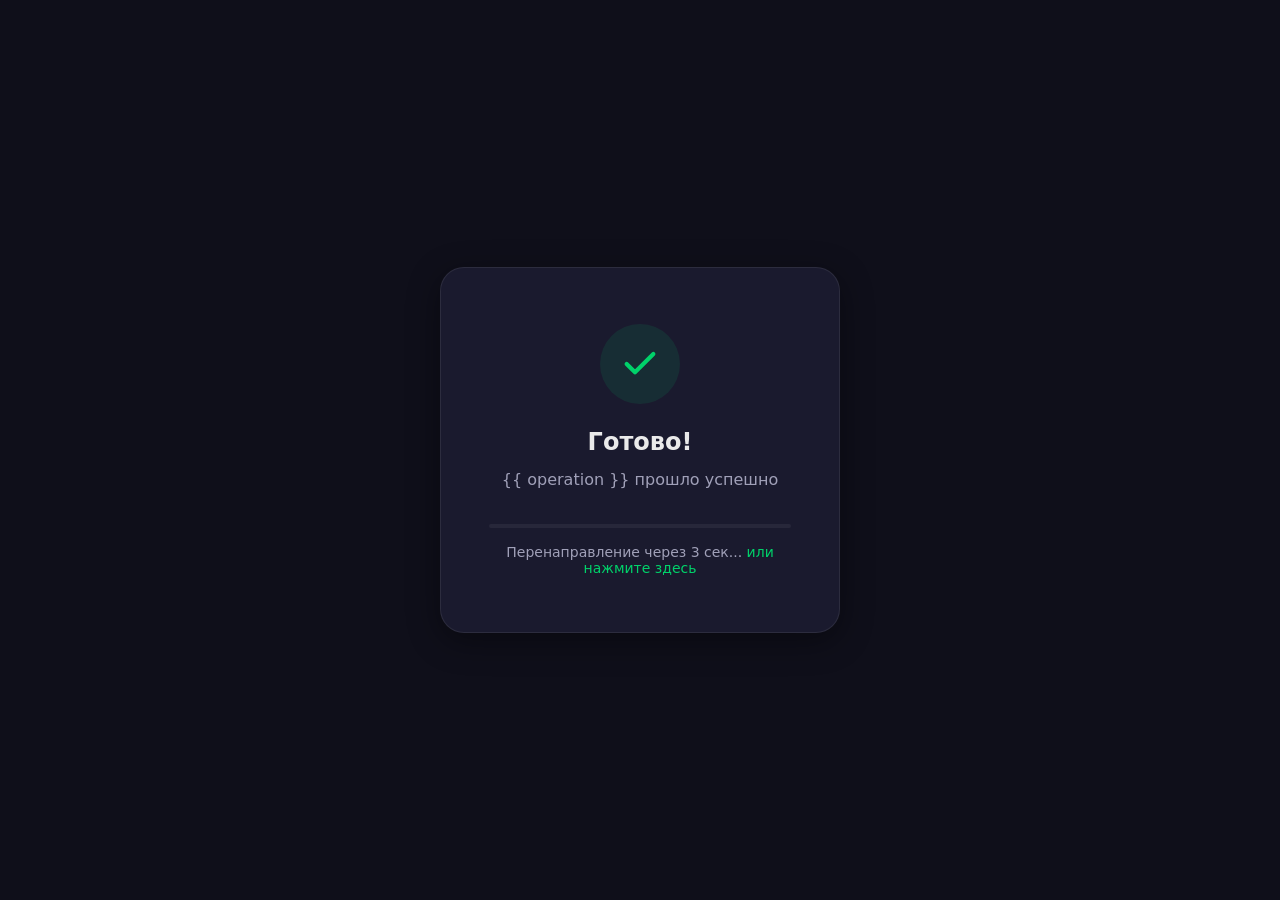
<file: 6/web_phone/templates/success.html>
<!DOCTYPE html>
<html lang="ru">

<head>
    <meta charset="UTF-8">
    <meta name="viewport" content="width=device-width, initial-scale=1.0">
    <title>Success!</title>
    <meta http-equiv="refresh" content="3;url=/">
    <style>
        * {
            margin: 0;
            padding: 0;
            box-sizing: border-box;
        }

        :root {
            --bg-primary: #0f0f1a;
            --bg-card: #1a1a2e;
            --accent: #00d26a;
            --text-primary: #eaeaea;
            --text-secondary: #a0a0b8;
            --border: rgba(255, 255, 255, 0.08);
            --shadow: 0 8px 32px rgba(0, 0, 0, 0.4);
        }

        body {
            background: var(--bg-primary);
            font-family: 'Segoe UI', system-ui, -apple-system, sans-serif;
            color: var(--text-primary);
            min-height: 100vh;
            display: flex;
            justify-content: center;
            align-items: center;
            padding: 20px;
        }

        .card {
            background: var(--bg-card);
            border: 1px solid var(--border);
            border-radius: 24px;
            padding: 56px 48px;
            width: 100%;
            max-width: 400px;
            text-align: center;
            box-shadow: var(--shadow);
            animation: slideUp 0.5s cubic-bezier(0.4, 0, 0.2, 1);
        }

        @keyframes slideUp {
            from {
                opacity: 0;
                transform: translateY(30px);
            }

            to {
                opacity: 1;
                transform: translateY(0);
            }
        }

        .icon-wrapper {
            width: 80px;
            height: 80px;
            margin: 0 auto 24px;
            background: rgba(0, 210, 106, 0.1);
            border-radius: 50%;
            display: flex;
            align-items: center;
            justify-content: center;
            animation: scaleIn 0.5s cubic-bezier(0.4, 0, 0.2, 1) 0.2s both;
        }

        @keyframes scaleIn {
            from {
                transform: scale(0);
            }

            to {
                transform: scale(1);
            }
        }

        .icon-wrapper svg {
            width: 40px;
            height: 40px;
            color: var(--accent);
        }

        h1 {
            font-size: 1.5rem;
            font-weight: 700;
            margin-bottom: 12px;
        }

        .message {
            color: var(--text-secondary);
            font-size: 1rem;
            margin-bottom: 32px;
            line-height: 1.5;
        }

        .progress-bar {
            width: 100%;
            height: 4px;
            background: rgba(255, 255, 255, 0.06);
            border-radius: 2px;
            overflow: hidden;
            margin-bottom: 16px;
        }

        .progress-fill {
            height: 100%;
            background: linear-gradient(90deg, var(--accent), #00ff88);
            border-radius: 2px;
            animation: progress 3s linear forwards;
        }

        @keyframes progress {
            from {
                width: 100%;
            }

            to {
                width: 0%;
            }
        }

        .redirect-text {
            color: var(--text-secondary);
            font-size: 0.875rem;
        }

        .redirect-text a {
            color: var(--accent);
            text-decoration: none;
            font-weight: 500;
        }

        .redirect-text a:hover {
            text-decoration: underline;
        }

        @media (max-width: 480px) {
            .card {
                padding: 40px 28px;
            }
        }
    </style>
</head>

<body>
    <div class="card">
        <div class="icon-wrapper">
            <svg viewBox="0 0 24 24" fill="none" stroke="currentColor" stroke-width="2.5" stroke-linecap="round"
                stroke-linejoin="round">
                <polyline points="20 6 9 17 4 12" />
            </svg>
        </div>

        <h1>Готово!</h1>
        <p class="message">{{ operation }} прошло успешно</p>

        <div class="progress-bar">
            <div class="progress-fill"></div>
        </div>

        <p class="redirect-text">
            Перенаправление через 3 сек...
            <a href="/">или нажмите здесь</a>
        </p>
    </div>
</body>

</html>
</file>
